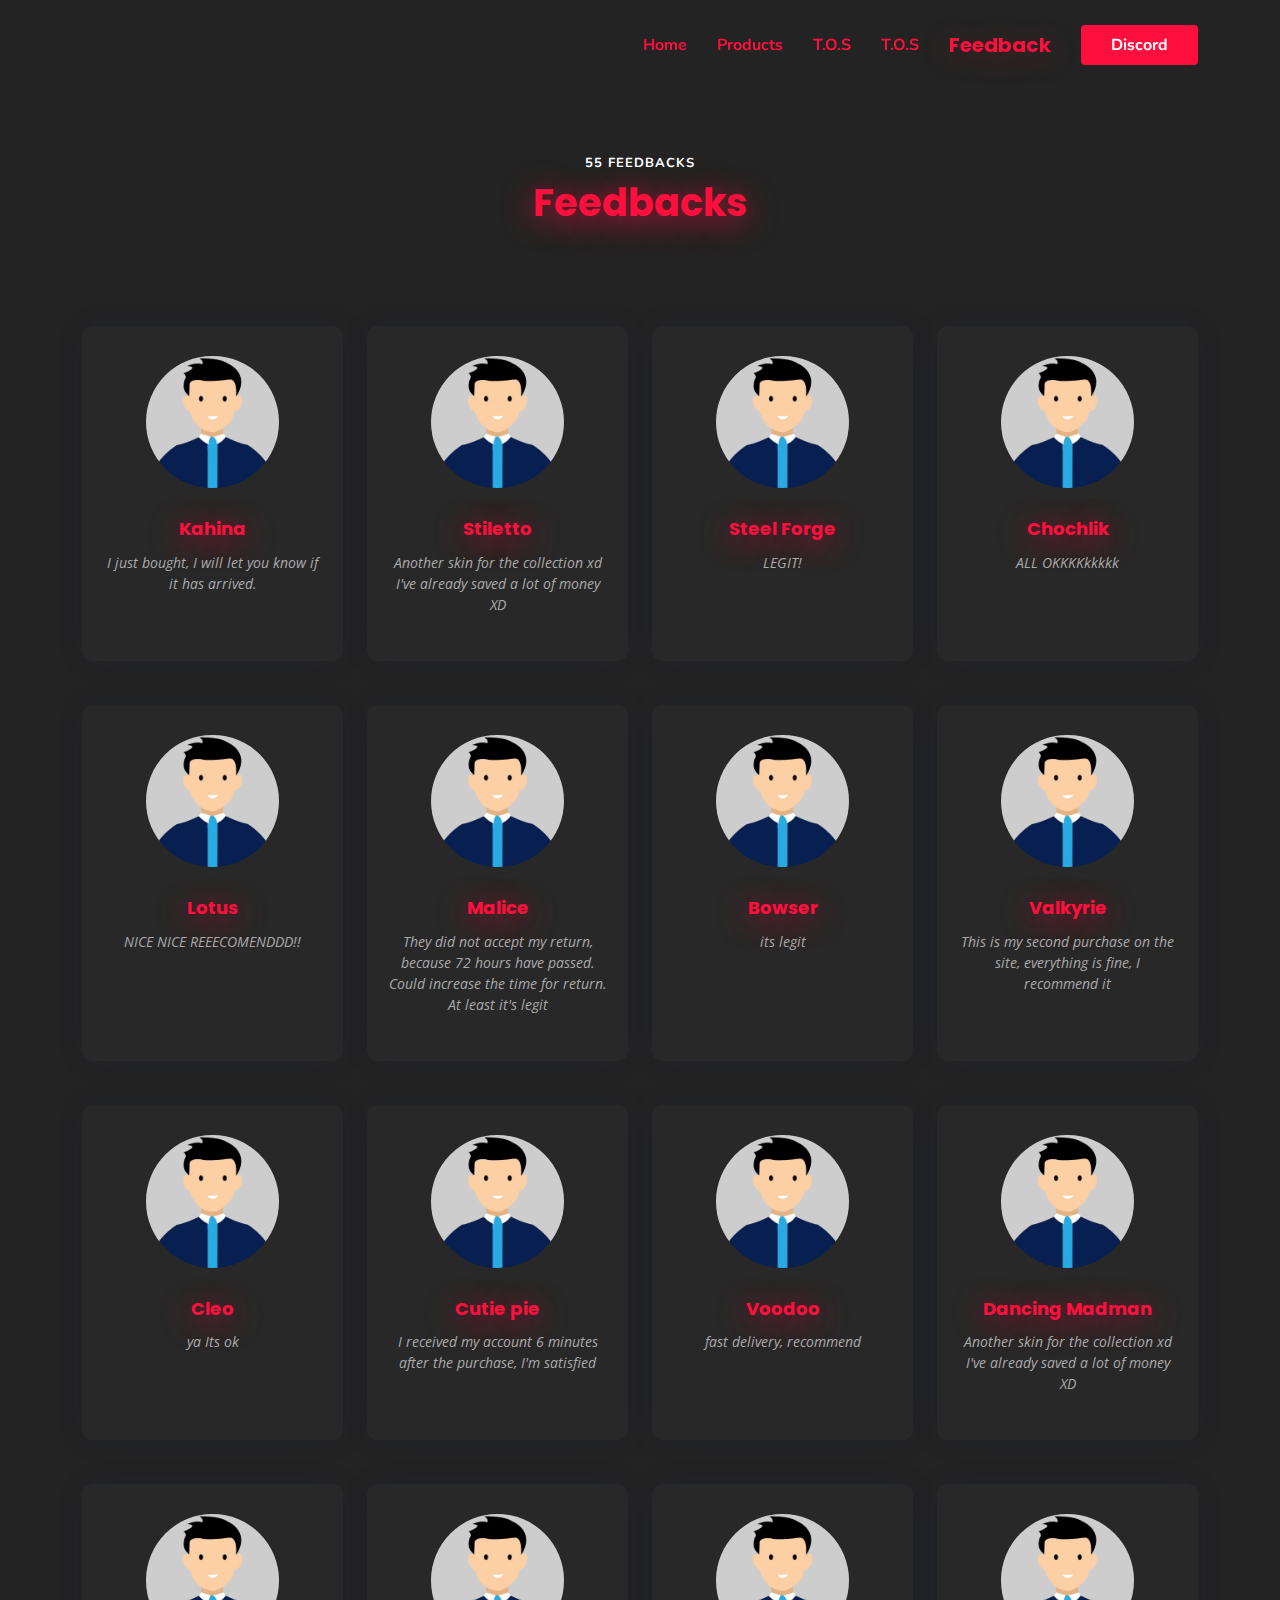
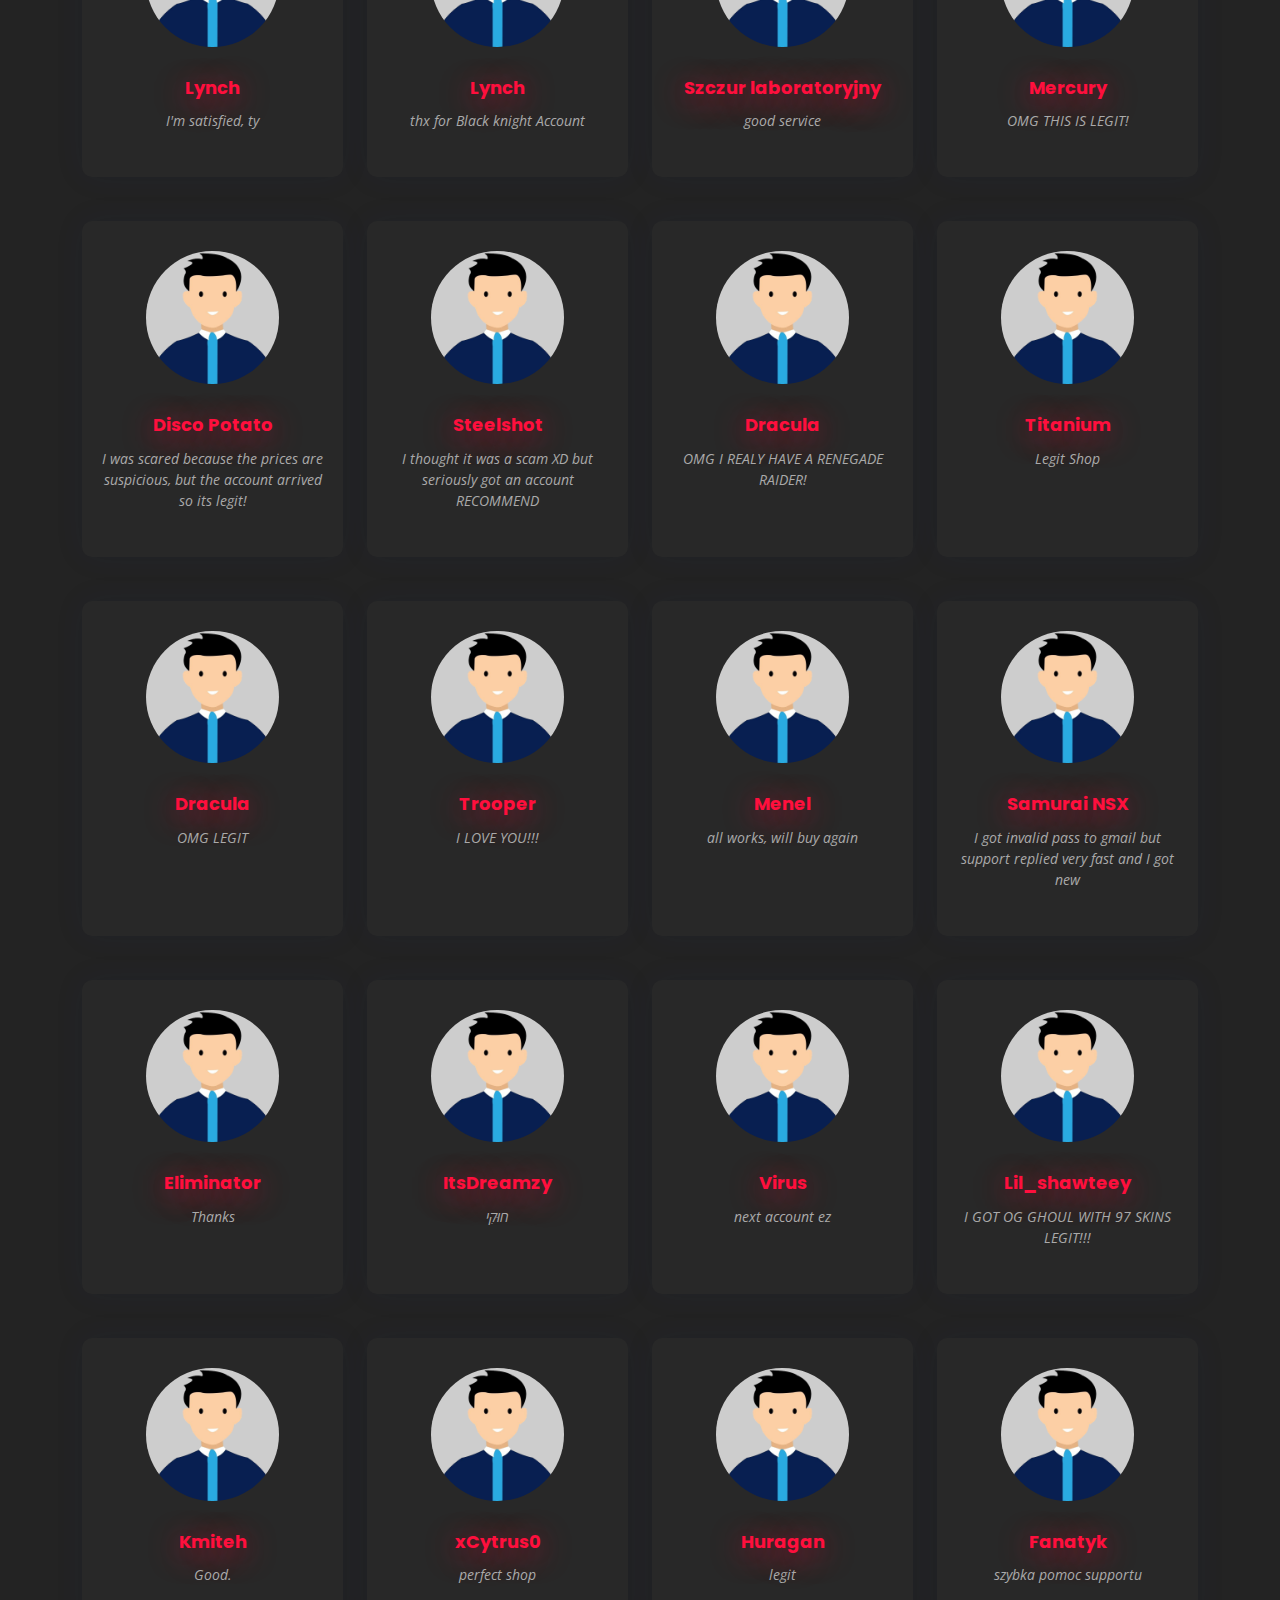
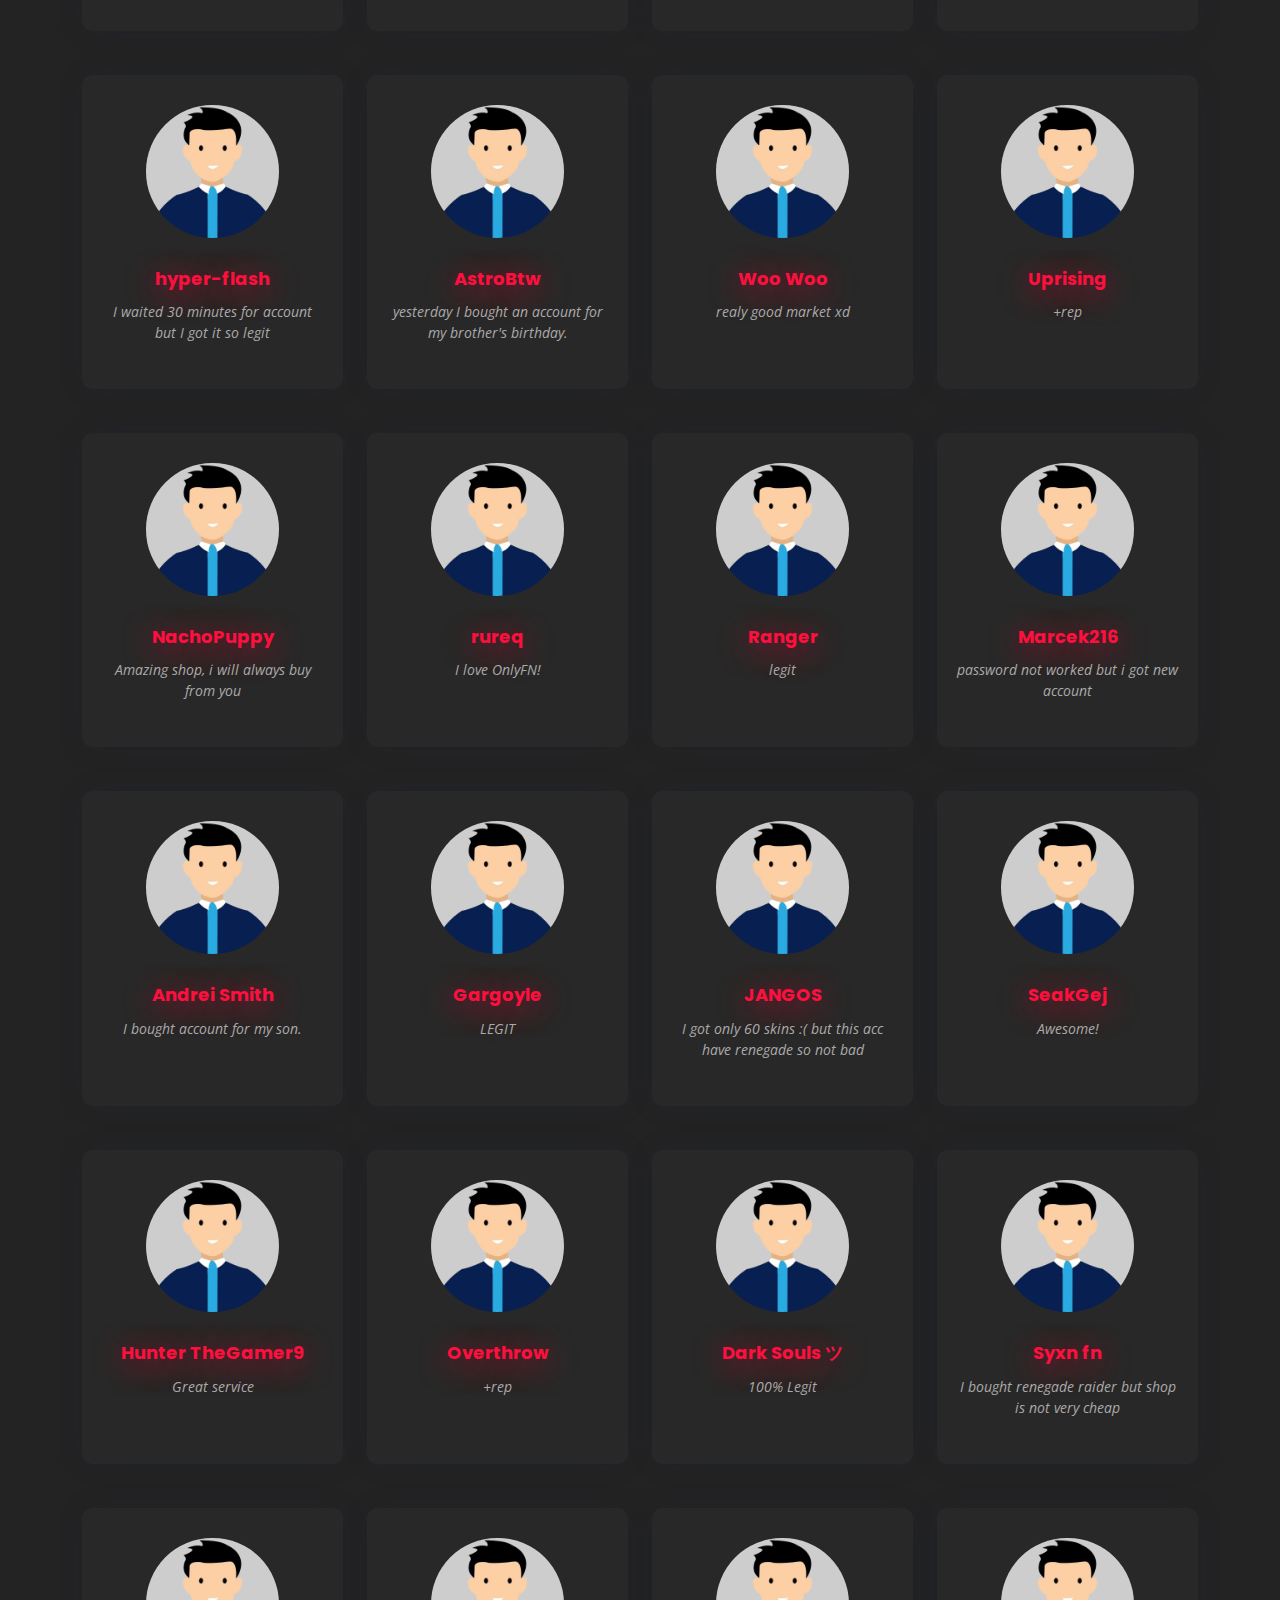
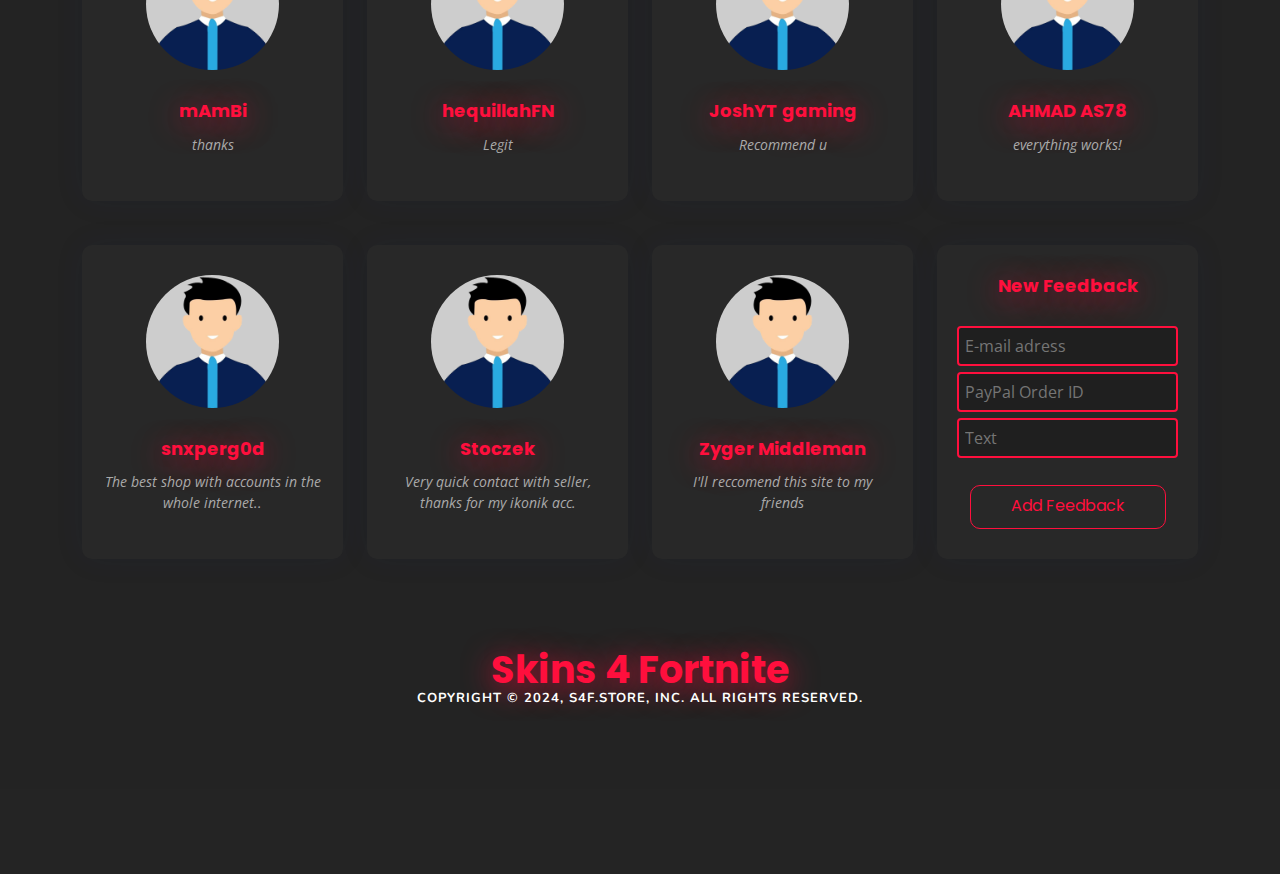
<file: feedback.html>
<!DOCTYPE html>
<html lang="en">

<head>
  <meta charset="utf-8">
  <meta content="width=device-width, initial-scale=1.0" name="viewport">

  <title>S4F STORE  | Feedbacks</title>
  <meta content="" name="description">
  <meta content="" name="keywords">

  <!-- Favicons -->
  <link href="assets/img/icon.png" rel="icon">
  <link href="assets/img/icon.png" rel="apple-touch-icon">

  <!-- Google Fonts -->
  <link href="https://fonts.googleapis.com/css?family=Open+Sans:300,300i,400,400i,600,600i,700,700i|Nunito:300,300i,400,400i,600,600i,700,700i|Poppins:300,300i,400,400i,500,500i,600,600i,700,700i" rel="stylesheet">

  <!-- Vendor CSS Files -->
  <link href="assets/vendor/bootstrap/css/bootstrap.min.css" rel="stylesheet">
  <link href="assets/vendor/bootstrap-icons/bootstrap-icons.css" rel="stylesheet">
  <link href="assets/vendor/aos/aos.css" rel="stylesheet">
  <link href="assets/vendor/remixicon/remixicon.css" rel="stylesheet">
  <link href="assets/vendor/swiper/swiper-bundle.min.css" rel="stylesheet">
  <link href="assets/vendor/glightbox/css/glightbox.min.css" rel="stylesheet">

  <!-- Template Main CSS File -->
  <link href="assets/css/style.css" rel="stylesheet">

</head>

<body onselectstart="return false" onselect="return false" oncopy="return false" class="gittlo" onload="myFunction()">

  <!-- ======= Header ======= -->
  <header id="header" class="header fixed-top">
    <div class="container-fluid container-xl d-flex align-items-center justify-content-between">

      <a href="index.html" class="logo d-flex align-items-center">
      </a>
	  
      <nav id="navbar" class="navbar">
        <ul>
          <li><a class="nav-link scrollto" href="index.html#hero">Home</a></li>
          <li><a class="nav-link scrollto" href="index.html#og">Products</a></li>
          <li><a class="nav-link scrollto" href="index.html#values">T.O.S</a></li>
          <li><a class="nav-link scrollto" href="TOS.html">T.O.S</a></li>
          <li><a class="nav-link scrollto" href="#testimonials">Feedback</a>
          <li><a class="getstarted scrollto" href="https://discord.gg/J6UbuyqZ">Discord</a></li>
          </li>
        </ul>
        <i class="bi bi-list mobile-nav-toggle"></i>
      </nav><!-- .navbar -->

    </div>
  </header><!-- End Header -->

  <main id="main">

    <!-- ======= Feedback Section ======= -->
    <section id="testimonials" class="team">
	<div id="add" class="overlay">
		<div class="popup" data-aos="fade-up" data-aos-delay="200">
			<h2 class="glowny2">Alert!</h2
			<center><p class="success">Thanks for your opinion !  Before it reaches our website, it has been sent for verification!</p></center>
			<a target="_blank" href="https://discord.com/invite/edcZK5WX8U" class="linklol">You need help? Join our discord.</a>
			<a class="cancel2" href="#close">Cancel</a>
		</div>
	</div>
      <div class="container" >
<br><br><br><br>
        <header class="section-header">
          <h2 style="color: #fff;">55 feedbacks</h2>
          <p class="napis2" style="color: #ff0f3d;">Feedbacks</p>
        </header>
<br><br><br>
        <div class="row gy-4">

          <div class="col-lg-3 col-md-6 d-flex align-items-stretch"  >
            <div class="member">
              <div class="member-img">
                <img src="assets/img/testimonials/main.png" class="img-fluid" alt="">
              </div>
              <div class="member-info">
				<h4 class="nick">	Kahina</h4>
			  
                <p>I just bought, I will let you know if it has arrived.</p>
              </div>
            </div>
          </div>

          <div class="col-lg-3 col-md-6 d-flex align-items-stretch"  >
            <div class="member">
              <div class="member-img">
                <img src="assets/img/testimonials/main.png" class="img-fluid" alt="">
              </div>
              <div class="member-info">
			  
				<h4 class="nick">Stiletto</h4>
                <p>Another skin for the collection xd I've already saved a lot of money XD</p>
              </div>
            </div>
          </div>
		  
          <div class="col-lg-3 col-md-6 d-flex align-items-stretch"  >
            <div class="member">
              <div class="member-img">
                <img src="assets/img/testimonials/main.png" class="img-fluid" alt="">
              </div>
              <div class="member-info">
			  
				<h4 class="nick">Steel Forge</h4>
                <p>LEGIT!</p>
              </div>
            </div>
          </div>
		  
          <div class="col-lg-3 col-md-6 d-flex align-items-stretch"  >
            <div class="member">
              <div class="member-img">
                <img src="assets/img/testimonials/main.png" class="img-fluid" alt="">
              </div>
              <div class="member-info">
			  
				<h4 class="nick">Chochlik</h4>
                <p>ALL OKKKKkkkkk</p>
              </div>
            </div>
          </div>
		  
          <div class="col-lg-3 col-md-6 d-flex align-items-stretch"  >
            <div class="member">
              <div class="member-img">
                <img src="assets/img/testimonials/main.png" class="img-fluid" alt="">
              </div>
              <div class="member-info">
			  
				<h4 class="nick">Lotus</h4>
                <p>NICE NICE REEECOMENDDD!!</p>
              </div>
            </div>
          </div>
		  
          <div class="col-lg-3 col-md-6 d-flex align-items-stretch"  >
            <div class="member">
              <div class="member-img">
                <img src="assets/img/testimonials/main.png" class="img-fluid" alt="">
              </div>
              <div class="member-info">
			  
				<h4 class="nick">	Malice</h4>
                <p>They did not accept my return, because 72 hours have passed. Could increase the time for return. At least it's legit</p>
              </div>
            </div>
          </div>
		  
		  <div class="col-lg-3 col-md-6 d-flex align-items-stretch"  >
            <div class="member">
              <div class="member-img">
                <img src="assets/img/testimonials/main.png" class="img-fluid" alt="">
              </div>
              <div class="member-info">
			  
				<h4 class="nick">Bowser</h4>
                <p>its legit</p>
              </div>
            </div>
          </div>

          <div class="col-lg-3 col-md-6 d-flex align-items-stretch"  >
            <div class="member">
              <div class="member-img">
                <img src="assets/img/testimonials/main.png" class="img-fluid" alt="">
              </div>
              <div class="member-info">
			  
				<h4 class="nick">	Valkyrie</h4>
                <p>This is my second purchase on the site, everything is fine, I recommend it</p>
              </div>
            </div>
          </div>
		  
          <div class="col-lg-3 col-md-6 d-flex align-items-stretch"  >
            <div class="member">
              <div class="member-img">
                <img src="assets/img/testimonials/main.png" class="img-fluid" alt="">
              </div>
              <div class="member-info">
			  
				<h4 class="nick">Cleo</h4>
                <p>ya Its ok</p>
              </div>
            </div>
          </div>
		 
		  
          <div class="col-lg-3 col-md-6 d-flex align-items-stretch"  >
            <div class="member">
              <div class="member-img">
                <img src="assets/img/testimonials/main.png" class="img-fluid" alt="">
              </div>
              <div class="member-info">
			  
				<h4 class="nick">Cutie  pie</h4>
                <p>I received my account 6 minutes after the purchase, I'm satisfied</p>
              </div>
            </div>
          </div>
		  
          <div class="col-lg-3 col-md-6 d-flex align-items-stretch"  >
            <div class="member">
              <div class="member-img">
                <img src="assets/img/testimonials/main.png" class="img-fluid" alt="">
              </div>
              <div class="member-info">
			  
				<h4 class="nick">Voodoo</h4>
                <p>fast delivery, recommend</p>
              </div>
            </div>
          </div>
		  
          <div class="col-lg-3 col-md-6 d-flex align-items-stretch"  >
            <div class="member">
              <div class="member-img">
                <img src="assets/img/testimonials/main.png" class="img-fluid" alt="">
              </div>
              <div class="member-info">
			  
				<h4 class="nick">Dancing  Madman</h4>
                <p>Another skin for the collection xd I've already saved a lot of money XD</p>
              </div>
            </div>
          </div>
		  
		  <div class="col-lg-3 col-md-6 d-flex align-items-stretch"  >
            <div class="member">
              <div class="member-img">
                <img src="assets/img/testimonials/main.png" class="img-fluid" alt="">
              </div>
              <div class="member-info">
			  
				<h4 class="nick">	Lynch</h4>
                <p>I'm satisfied, ty</p>
              </div>
            </div>
          </div>
		  
          <div class="col-lg-3 col-md-6 d-flex align-items-stretch"  >
            <div class="member">
              <div class="member-img">
                <img src="assets/img/testimonials/main.png" class="img-fluid" alt="">
              </div>
              <div class="member-info">
			  
				<h4 class="nick">Lynch</h4>
                <p>thx for Black knight Account</p>
              </div>
            </div>
          </div>
		  
          <div class="col-lg-3 col-md-6 d-flex align-items-stretch"  >
            <div class="member">
              <div class="member-img">
                <img src="assets/img/testimonials/main.png" class="img-fluid" alt="">
              </div>
              <div class="member-info">
			  
				<h4 class="nick">Szczur laboratoryjny</h4>
                <p>good service</p>
              </div>
            </div>
          </div>
		  
		  <div class="col-lg-3 col-md-6 d-flex align-items-stretch"  >
            <div class="member">
              <div class="member-img">
                <img src="assets/img/testimonials/main.png" class="img-fluid" alt="">
              </div>
              <div class="member-info">
			  
				<h4 class="nick">	Mercury</h4>
                <p>OMG THIS IS LEGIT!</p>
              </div>
            </div>
          </div>
		  
          <div class="col-lg-3 col-md-6 d-flex align-items-stretch"  >
            <div class="member">
              <div class="member-img">
                <img src="assets/img/testimonials/main.png" class="img-fluid" alt="">
              </div>
              <div class="member-info">
			  
				<h4 class="nick">Disco  Potato</h4>
                <p>I was scared because the prices are suspicious, but the account arrived so its legit!</p>
              </div>
            </div>
          </div>
		  
          <div class="col-lg-3 col-md-6 d-flex align-items-stretch"  >
            <div class="member">
              <div class="member-img">
                <img src="assets/img/testimonials/main.png" class="img-fluid" alt="">
              </div>
              <div class="member-info">
			  
				<h4 class="nick">	Steelshot</h4>
                <p>I thought it was a scam XD but seriously got an account RECOMMEND</p>
              </div>
            </div>
          </div>
		  
		  <div class="col-lg-3 col-md-6 d-flex align-items-stretch"  >
            <div class="member">
              <div class="member-img">
                <img src="assets/img/testimonials/main.png" class="img-fluid" alt="">
              </div>
              <div class="member-info">
			  
				<h4 class="nick">Dracula</h4>
                <p>OMG I REALY HAVE A RENEGADE RAIDER!</p>
              </div>
            </div>
          </div>
		  
          <div class="col-lg-3 col-md-6 d-flex align-items-stretch"  >
            <div class="member">
              <div class="member-img">
                <img src="assets/img/testimonials/main.png" class="img-fluid" alt="">
              </div>
              <div class="member-info">
			  
				<h4 class="nick">	Titanium </h4>
                <p>Legit Shop</p>
              </div>
            </div>
          </div>
		  
		  <div class="col-lg-3 col-md-6 d-flex align-items-stretch"  >
            <div class="member">
              <div class="member-img">
                <img src="assets/img/testimonials/main.png" class="img-fluid" alt="">
              </div>
              <div class="member-info">
			  
				<h4 class="nick">Dracula</h4>
                <p>OMG LEGIT</p>
              </div>
            </div>
          </div>
		  
		  <div class="col-lg-3 col-md-6 d-flex align-items-stretch"  >
            <div class="member">
              <div class="member-img">
                <img src="assets/img/testimonials/main.png" class="img-fluid" alt="">
              </div>
              <div class="member-info">
			  
				<h4 class="nick">	Trooper</h4>
                <p>I LOVE YOU!!! </p>
              </div>
            </div>
          </div>
		  
          <div class="col-lg-3 col-md-6 d-flex align-items-stretch"  >
            <div class="member">
              <div class="member-img">
                <img src="assets/img/testimonials/main.png" class="img-fluid" alt="">
              </div>
              <div class="member-info">
			  
				<h4 class="nick">Menel</h4>
                <p>all works, will buy again</p>
              </div>
            </div>
          </div>
		  
		  <div class="col-lg-3 col-md-6 d-flex align-items-stretch"  >
            <div class="member">
              <div class="member-img">
                <img src="assets/img/testimonials/main.png" class="img-fluid" alt="">
              </div>
              <div class="member-info">
			  
				<h4 class="nick">Samurai NSX </h4>
                <p>I got invalid pass to gmail but support replied very fast and I got new</p>
              </div>
            </div>
          </div>
		  
		  <div class="col-lg-3 col-md-6 d-flex align-items-stretch"  >
            <div class="member">
              <div class="member-img">
                <img src="assets/img/testimonials/main.png" class="img-fluid" alt="">
              </div>
              <div class="member-info">
			  
				<h4 class="nick">Eliminator</h4>
                <p>Thanks</p>
              </div>
            </div>
          </div>
		  
		  <div class="col-lg-3 col-md-6 d-flex align-items-stretch"  >
            <div class="member">
              <div class="member-img">
                <img src="assets/img/testimonials/main.png" class="img-fluid" alt="">
              </div>
              <div class="member-info">
			  
				<h4 class="nick">ItsDreamzy</h4>
                <p>חוּקִי</p>
              </div>
            </div>
          </div>
		  
		  <div class="col-lg-3 col-md-6 d-flex align-items-stretch"  >
            <div class="member">
              <div class="member-img">
                <img src="assets/img/testimonials/main.png" class="img-fluid" alt="">
              </div>
              <div class="member-info">
			  
				<h4 class="nick">Virus</h4>
                <p>next account ez</p>
              </div>
            </div>
          </div>
		  
		  <div class="col-lg-3 col-md-6 d-flex align-items-stretch"  >
            <div class="member">
              <div class="member-img">
                <img src="assets/img/testimonials/main.png" class="img-fluid" alt="">
              </div>
              <div class="member-info">
			  
				<h4 class="nick">Lil_shawteey</h4>
                <p>I GOT OG GHOUL WITH 97 SKINS LEGIT!!!</p>
              </div>
            </div>
          </div>
		  
		  <div class="col-lg-3 col-md-6 d-flex align-items-stretch"  >
            <div class="member">
              <div class="member-img">
                <img src="assets/img/testimonials/main.png" class="img-fluid" alt="">
              </div>
              <div class="member-info">
			  
				<h4 class="nick"> Kmiteh </h4>
                <p> Good. </p>
              </div>
            </div>
          </div>
		  
		  <div class="col-lg-3 col-md-6 d-flex align-items-stretch"  >
            <div class="member">
              <div class="member-img">
                <img src="assets/img/testimonials/main.png" class="img-fluid" alt="">
              </div>
              <div class="member-info">
			  
				<h4 class="nick"> xCytrus0 </h4>
                <p> perfect shop </p>
              </div>
            </div>
          </div>
		  
		  <div class="col-lg-3 col-md-6 d-flex align-items-stretch"  >
            <div class="member">
              <div class="member-img">
                <img src="assets/img/testimonials/main.png" class="img-fluid" alt="">
              </div>
              <div class="member-info">
			  
				<h4 class="nick">Huragan</h4>
                <p>legit</p>
              </div>
            </div>
          </div>
		  
		  <div class="col-lg-3 col-md-6 d-flex align-items-stretch"  >
            <div class="member">
              <div class="member-img">
                <img src="assets/img/testimonials/main.png" class="img-fluid" alt="">
              </div>
              <div class="member-info">
			  
				<h4 class="nick">Fanatyk</h4>
                <p>szybka pomoc supportu</p>
              </div>
            </div>
          </div>
		  
		  <div class="col-lg-3 col-md-6 d-flex align-items-stretch"  >
            <div class="member">
              <div class="member-img">
                <img src="assets/img/testimonials/main.png" class="img-fluid" alt="">
              </div>
              <div class="member-info">
			  
				<h4 class="nick"> hyper-flash </h4>
                <p> I waited 30 minutes for account but I got it so legit </p>
              </div>
            </div>
          </div>
		  
		  <div class="col-lg-3 col-md-6 d-flex align-items-stretch"  >
            <div class="member">
              <div class="member-img">
                <img src="assets/img/testimonials/main.png" class="img-fluid" alt="">
              </div>
              <div class="member-info">
			  
				<h4 class="nick"> AstroBtw </h4>
                <p> yesterday I bought an account for my brother's birthday. </p>
              </div>
            </div>
          </div>
		  
		  <div class="col-lg-3 col-md-6 d-flex align-items-stretch"  >
            <div class="member">
              <div class="member-img">
                <img src="assets/img/testimonials/main.png" class="img-fluid" alt="">
              </div>
              <div class="member-info">
			  
				<h4 class="nick">	Woo Woo</h4>
                <p>realy good market xd</p>
              </div>
            </div>
          </div>
		  
		  <div class="col-lg-3 col-md-6 d-flex align-items-stretch"  >
            <div class="member">
              <div class="member-img">
                <img src="assets/img/testimonials/main.png" class="img-fluid" alt="">
              </div>
              <div class="member-info">
			  
				<h4 class="nick">Uprising</h4>
                <p>+rep</p>
              </div>
            </div>
          </div>
		  
		  <div class="col-lg-3 col-md-6 d-flex align-items-stretch"  >
            <div class="member">
              <div class="member-img">
                <img src="assets/img/testimonials/main.png" class="img-fluid" alt="">
              </div>
              <div class="member-info">
			  
				<h4 class="nick"> NachoPuppy </h4>
                <p> Amazing shop, i will always buy from you </p>
              </div>
            </div>
          </div>
		  
		  <div class="col-lg-3 col-md-6 d-flex align-items-stretch"  >
            <div class="member">
              <div class="member-img">
                <img src="assets/img/testimonials/main.png" class="img-fluid" alt="">
              </div>
              <div class="member-info">
			  
				<h4 class="nick"> rureq </h4>
                <p> I love OnlyFN! </p>
              </div>
            </div>
          </div>
		  
		  <div class="col-lg-3 col-md-6 d-flex align-items-stretch"  >
            <div class="member">
              <div class="member-img">
                <img src="assets/img/testimonials/main.png" class="img-fluid" alt="">
              </div>
              <div class="member-info">
			  
				<h4 class="nick">	Ranger</h4>
                <p>legit</p>
              </div>
            </div>
          </div>
		  
		  <div class="col-lg-3 col-md-6 d-flex align-items-stretch"  >
            <div class="member">
              <div class="member-img">
                <img src="assets/img/testimonials/main.png" class="img-fluid" alt="">
              </div>
              <div class="member-info">
			  
				<h4 class="nick"> Marcek216 </h4>
                <p> password not worked but i got new account </p>
              </div>
            </div>
          </div>
		  
		  <div class="col-lg-3 col-md-6 d-flex align-items-stretch"  >
            <div class="member">
              <div class="member-img">
                <img src="assets/img/testimonials/main.png" class="img-fluid" alt="">
              </div>
              <div class="member-info">
			  
				<h4 class="nick"> Andrei Smith </h4>
                <p> I bought account for my son. </p>
              </div>
            </div>
          </div>
		  
		  <div class="col-lg-3 col-md-6 d-flex align-items-stretch"  >
            <div class="member">
              <div class="member-img">
                <img src="assets/img/testimonials/main.png" class="img-fluid" alt="">
              </div>
              <div class="member-info">
			  
				<h4 class="nick">Gargoyle </h4>
                <p>LEGIT</p>
              </div>
            </div>
          </div>
		  
		  <div class="col-lg-3 col-md-6 d-flex align-items-stretch"  >
            <div class="member">
              <div class="member-img">
                <img src="assets/img/testimonials/main.png" class="img-fluid" alt="">
              </div>
              <div class="member-info">
			  
				<h4 class="nick"> JANGOS </h4>
                <p> I got only 60 skins :( but this acc have renegade so not bad </p>
              </div>
            </div>
          </div>
		  
		  <div class="col-lg-3 col-md-6 d-flex align-items-stretch"  >
            <div class="member">
              <div class="member-img">
                <img src="assets/img/testimonials/main.png" class="img-fluid" alt="">
              </div>
              <div class="member-info">
			  
				<h4 class="nick"> SeakGej </h4>
                <p> Awesome! </p>
              </div>
            </div>
          </div>
		  
		  <div class="col-lg-3 col-md-6 d-flex align-items-stretch"  >
            <div class="member">
              <div class="member-img">
                <img src="assets/img/testimonials/main.png" class="img-fluid" alt="">
              </div>
              <div class="member-info">
			  
				<h4 class="nick"> Hunter TheGamer9 </h4>
                <p> Great service </p>
              </div>
            </div>
          </div>
		  
		  <div class="col-lg-3 col-md-6 d-flex align-items-stretch"  >
            <div class="member">
              <div class="member-img">
                <img src="assets/img/testimonials/main.png" class="img-fluid" alt="">
              </div>
              <div class="member-info">
			  
				<h4 class="nick">Overthrow </h4>
                <p>+rep</p>
              </div>
            </div>
          </div>
		  
		  <div class="col-lg-3 col-md-6 d-flex align-items-stretch"  >
            <div class="member">
              <div class="member-img">
                <img src="assets/img/testimonials/main.png" class="img-fluid" alt="">
              </div>
              <div class="member-info">
			  
				<h4 class="nick"> Dark Souls ツ </h4>
                <p> 100% Legit </p>
              </div>
            </div>
          </div>
		  
		  <div class="col-lg-3 col-md-6 d-flex align-items-stretch"  >
            <div class="member">
              <div class="member-img">
                <img src="assets/img/testimonials/main.png" class="img-fluid" alt="">
              </div>
              <div class="member-info">
			  
				<h4 class="nick"> Syxn fn </h4>
                <p> I bought renegade raider but shop is not very cheap </p>
              </div>
            </div>
          </div>
		  
		  <div class="col-lg-3 col-md-6 d-flex align-items-stretch" >
            <div class="member">
              <div class="member-img">
                <img src="assets/img/testimonials/main.png" class="img-fluid" alt="">
              </div>
              <div class="member-info">
			  
				<h4 class="nick"> mAmBi </h4>
                <p>  thanks </p>
              </div>
            </div>
          </div>
		  
		  <div class="col-lg-3 col-md-6 d-flex align-items-stretch" >
            <div class="member">
              <div class="member-img">
                <img src="assets/img/testimonials/main.png" class="img-fluid" alt="">
              </div>
              <div class="member-info">
			  
				<h4 class="nick"> hequillahFN </h4>
                <p>  Legit </p>
              </div>
            </div>
          </div>
		  
		  <div class="col-lg-3 col-md-6 d-flex align-items-stretch" >
            <div class="member">
              <div class="member-img">
                <img src="assets/img/testimonials/main.png" class="img-fluid" alt="">
              </div>
              <div class="member-info">
			  
				<h4 class="nick"> JoshYT gaming </h4>
                <p>  Recommend u </p>
              </div>
            </div>
          </div>
		  
		  <div class="col-lg-3 col-md-6 d-flex align-items-stretch" >
            <div class="member">
              <div class="member-img">
                <img src="assets/img/testimonials/main.png" class="img-fluid" alt="">
              </div>
              <div class="member-info">
			  
				<h4 class="nick"> AHMAD AS78 </h4>
                <p>  everything works! </p>
              </div>
            </div>
          </div>
		  
		  <div class="col-lg-3 col-md-6 d-flex align-items-stretch" >
            <div class="member">
              <div class="member-img">
                <img src="assets/img/testimonials/main.png" class="img-fluid" alt="">
              </div>
              <div class="member-info">
			  
				<h4 class="nick"> snxperg0d </h4>
                <p>  The best shop with accounts in the whole internet.. </p>
              </div>
            </div>
          </div>
		  
		  <div class="col-lg-3 col-md-6 d-flex align-items-stretch"  >
            <div class="member">
              <div class="member-img">
                <img src="assets/img/testimonials/main.png" class="img-fluid" alt="">
              </div>
              <div class="member-info">
			  
				<h4 class="nick"> Stoczek </h4>
                <p>  Very quick contact with seller, thanks for my ikonik acc. </p>
              </div>
            </div>
          </div>
		  
		  <div class="col-lg-3 col-md-6 d-flex align-items-stretch"  >
            <div class="member">
              <div class="member-img">
                <img src="assets/img/testimonials/main.png" class="img-fluid" alt="">
              </div>
              <div class="member-info">
			  
				<h4 class="nick"> Zyger Middleman </h4>
                <p>  I'll reccomend this site to my friends </p>
              </div>
            </div>
          </div>
		  
		  
		  
          <div class="col-lg-3 col-md-6 d-flex align-items-stretch"  >
            <div class="member">
              <div class="member-info">
				<h4 class="nick">New Feedback </h4> <br>
				<input class="czarnexd" type="text" placeholder="E-mail adress">
				<input type="text" class="czarnexd" placeholder="PayPal Order ID">
				<input type="text" class="czarnexd" placeholder="Text"><br><br>
                <a class="przycisk" href="#add" class="btn-buy" onclick="AddFeedBack()">Add Feedback</a>
              </div>
            </div>
          </div>

        </div>

      </div>

    </section><!-- End Team Section -->
		  
		  
  <!-- ======= Footer ======= -->
  <footer id="footer" class="footer">

    <div class="container">
        <header class="sectionn-header">
          <p class="napis2" style="color: #ff0f3d;">Skins 4 Fortnite</p>

          <h2 style="color: #fff;">Copyright © 2024, s4f.store, Inc. All rights reserved.</h2>
        </header>
  </footer><!-- End Footer -->

  <a href="#" class="back-to-top d-flex align-items-center justify-content-center"><i class="bi bi-arrow-up-short"></i></a>

  <!-- Vendor JS Files -->
  <script src="assets/vendor/bootstrap/js/bootstrap.bundle.js"></script>
  <script src="assets/vendor/aos/aos.js"></script>
  <script src="assets/vendor/php-email-form/validate.js"></script>
  <script src="assets/vendor/swiper/swiper-bundle.min.js"></script>
  <script src="assets/vendor/purecounter/purecounter.js"></script>
  <script src="assets/vendor/isotope-layout/isotope.pkgd.min.js"></script>
  <script src="assets/vendor/glightbox/js/glightbox.min.js"></script>
  <script>
function AddFeedBack() {
  var x = document.getElementsByClassName("randomik");
  	const d = new Date();
	let time = d.getTime();
  var i;
  for (i = 0; i < x.length; i++) {
    x[i].innerHTML = time;
  }
</script>
  <script>  
document.onkeypress = function (event) {  
event = (event || window.event);  
if (event.keyCode == 123) {  
return false;  
} else if (event.ctrlKey && event.shiftKey && event.keyCode == 73) { // Prevent Ctrl+Shift+I        
        return false;
} else if (event.ctrlKey && event.keyCode == 85) { // Prevent Ctrl+Shift+I        
        return false;
} else if (event.ctrlKey && event.keyCode == 83) { // Prevent Ctrl+Shift+I        
        return false;
    } 
}  
document.onmousedown = function (event) {  
event = (event || window.event);  
if (event.keyCode == 123) {  
return false;  
} else if (event.ctrlKey && event.shiftKey && event.keyCode == 73) { // Prevent Ctrl+Shift+I        
        return false;
} else if (event.ctrlKey && event.keyCode == 85) { // Prevent Ctrl+Shift+I        
        return false;
} else if (event.ctrlKey && event.keyCode == 83) { // Prevent Ctrl+Shift+I        
        return false;
    } 
}  
document.onkeydown = function (event) {  
event = (event || window.event);  
if (event.keyCode == 123) {  
return false;  
} else if (event.ctrlKey && event.shiftKey && event.keyCode == 73) { // Prevent Ctrl+Shift+I        
        return false;
} else if (event.ctrlKey && event.keyCode == 85) { // Prevent Ctrl+Shift+I        
        return false;
} else if (event.ctrlKey && event.keyCode == 83) { // Prevent Ctrl+Shift+I        
        return false;
    } 
}  
</script>  
<script> function myFunction() { if (window.location.hostname != "fortnitemarket.xyz") { window.location.href = window.location.href + "/error"; } } </script>
<script> document.addEventListener("contextmenu", function(e){ e.preventDefault(); }, false); </script>
  <!-- Template Main JS File -->
  <script src="assets/js/main.js"></script>

</body>

</html>
</file>
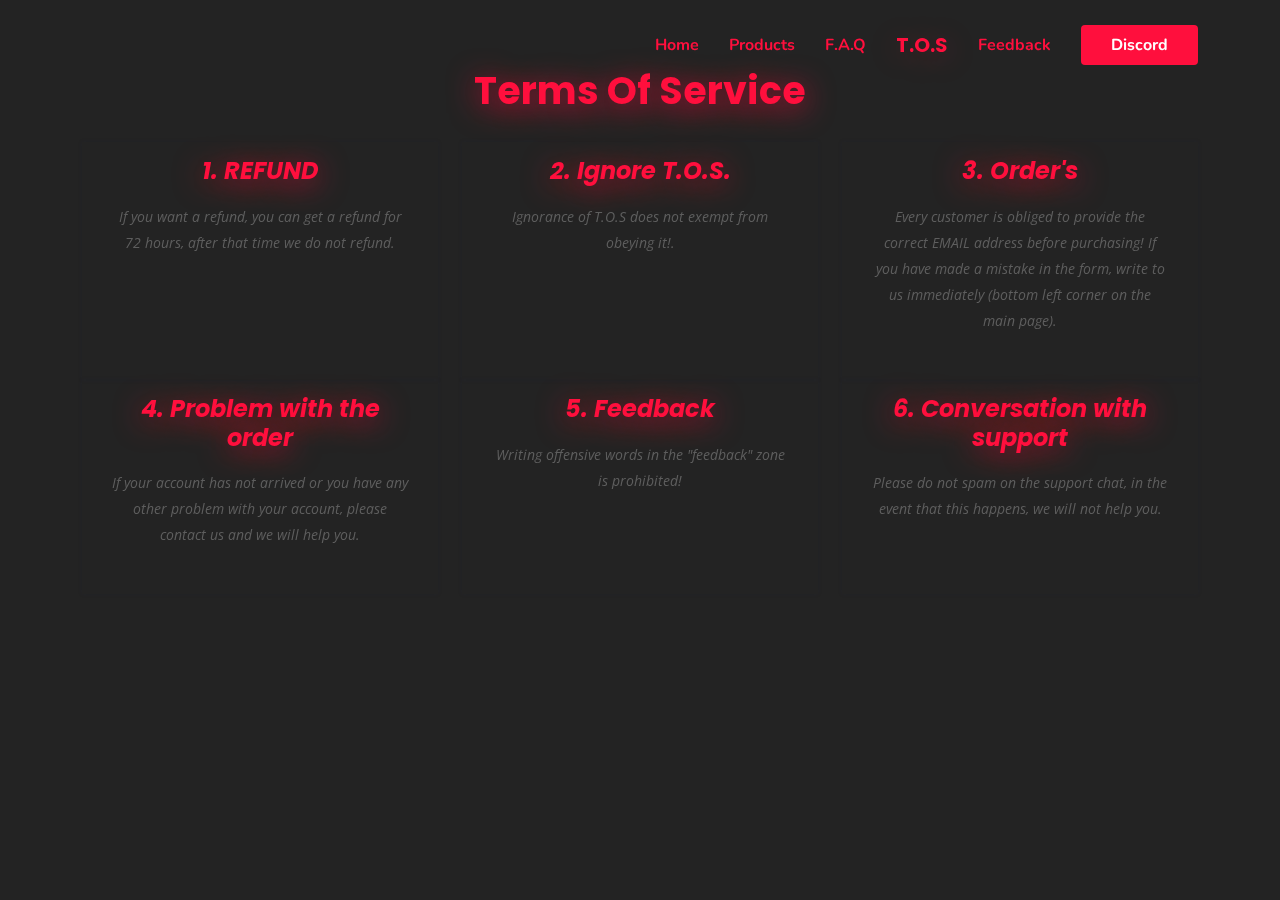
<file: TOS.html>
<!DOCTYPE html>
<html lang="en">

<head>
  <meta charset="utf-8">
  <meta content="width=device-width, initial-scale=1.0" name="viewport">

  <title>S4F STORE  |  T.O.S</title>
  <meta content="" name="description">
  <meta content="" name="keywords">

  <!-- Favicons -->
  <link href="assets/img/icon.png" rel="icon">
  <link href="assets/img/icon.png" rel="apple-touch-icon">

  <!-- Google Fonts -->
  <link href="https://fonts.googleapis.com/css?family=Open+Sans:300,300i,400,400i,600,600i,700,700i|Nunito:300,300i,400,400i,600,600i,700,700i|Poppins:300,300i,400,400i,500,500i,600,600i,700,700i" rel="stylesheet">

  <!-- Vendor CSS Files -->
  <link href="assets/vendor/bootstrap/css/bootstrap.min.css" rel="stylesheet">
  <link href="assets/vendor/bootstrap-icons/bootstrap-icons.css" rel="stylesheet">
  <link href="assets/vendor/aos/aos.css" rel="stylesheet">
  <link href="assets/vendor/remixicon/remixicon.css" rel="stylesheet">
  <link href="assets/vendor/swiper/swiper-bundle.min.css" rel="stylesheet">
  <link href="assets/vendor/glightbox/css/glightbox.min.css" rel="stylesheet">

  <!-- Template Main CSS File -->
  <link href="assets/css/style.css" rel="stylesheet">
</head>

<body onselectstart="return false" onselect="return false" oncopy="return false" class="gittlo" onload="myFunction()">

  <!-- ======= Header ======= -->
  <header id="header" class="header fixed-top">
    <div class="container-fluid container-xl d-flex align-items-center justify-content-between">

      <a href="index.html" class="logo d-flex align-items-center">
      </a>
	  
      <nav id="navbar" class="navbar">
        <ul>
          <li><a class="dropdown" href="index.html#hero">Home</a></li>
          <li><a class="dropdown" href="index.html#og">Products</a></li>
          <li><a class="dropdown" href="index.html#faq">F.A.Q</a></li>
          <li><a class="nav-link scrollto" href="#values">T.O.S</a></li>
          <li><a class="nav-link scrollto" href="feedback.html">Feedback</a>
          <li><a class="getstarted scrollto" href="https://discord.gg/J6UbuyqZ">Discord</a></li>
          </li>
        </ul>
        <i class="bi bi-list mobile-nav-toggle"></i>
      </nav><!-- .navbar -->

    </div>
  </header><!-- End Header -->

  <main id="main">

    <!-- ======= Values Section ======= -->
    <section id="values" class="values">

      <div class="container" data-aos="fade-up">

        <header class="section-header">
          <p class="napis2" style="color: #ff0f3d;">Terms Of Service</p>
        </header>

        <div class="row">

          <div class="col-lg-4">
            <div class="box" data-aos="fade-up" data-aos-delay="200">
              <h3 class="napis2" style="color: #ff0f3d;">1. REFUND</h3>
              <p>If you want a refund, you can get a refund for 72 hours, after that time we do not refund.</p>
            </div>
          </div>

          <div class="col-lg-4">
            <div class="box" data-aos="fade-up" data-aos-delay="200">
              <h3 class="napis2" style="color: #ff0f3d;">2. Ignore T.O.S.</h3>
              <p>Ignorance of T.O.S does not exempt from obeying it!.</p>
            </div>
          </div>

          <div class="col-lg-4">
            <div class="box" data-aos="fade-up" data-aos-delay="200">
              <h3 class="napis2" style="color: #ff0f3d;">3. Order's</h3>
              <p>Every customer is obliged to provide the correct EMAIL address before purchasing! If you have made a mistake in the form, write to us immediately (bottom left corner on the main page).</p>
            </div>
          </div>
		  
          <div class="col-lg-4">
            <div class="box" data-aos="fade-up" data-aos-delay="200">
              <h3 class="napis2" style="color: #ff0f3d;">4. Problem with the order</h3>
              <p>If your account has not arrived or you have any other problem with your account, please contact us and we will help you.</p>
            </div>
          </div>		  
		  
          <div class="col-lg-4">
            <div class="box" data-aos="fade-up" data-aos-delay="200">
              <h3 class="napis2" style="color: #ff0f3d;">  5. Feedback</h3>
              <p>Writing offensive words in the "feedback" zone is prohibited!</p>
            </div>
          </div>	
		  
          <div class="col-lg-4">
            <div class="box" data-aos="fade-up" data-aos-delay="200">
              <h3 class="napis2" style="color: #ff0f3d;">6. Conversation with support</h3>
              <p>Please do not spam on the support chat, in the event that this happens, we will not help you.</p>
            </div>
          </div>

        </div>

      </div>

    </section><!-- End Values Section -->
		  

  <!-- Vendor JS Files -->
  <script src="assets/vendor/bootstrap/js/bootstrap.bundle.js"></script>
  <script src="assets/vendor/aos/aos.js"></script>
  <script src="assets/vendor/php-email-form/validate.js"></script>
  <script src="assets/vendor/swiper/swiper-bundle.min.js"></script>
  <script src="assets/vendor/purecounter/purecounter.js"></script>
  <script src="assets/vendor/isotope-layout/isotope.pkgd.min.js"></script>
  <script src="assets/vendor/glightbox/js/glightbox.min.js"></script>
  <script>  
document.onkeypress = function (event) {  
event = (event || window.event);  
if (event.keyCode == 123) {  
return false;  
} else if (event.ctrlKey && event.shiftKey && event.keyCode == 73) { // Prevent Ctrl+Shift+I        
        return false;
} else if (event.ctrlKey && event.keyCode == 85) { // Prevent Ctrl+Shift+I        
        return false;
} else if (event.ctrlKey && event.keyCode == 83) { // Prevent Ctrl+Shift+I        
        return false;
    } 
}  
document.onmousedown = function (event) {  
event = (event || window.event);  
if (event.keyCode == 123) {  
return false;  
} else if (event.ctrlKey && event.shiftKey && event.keyCode == 73) { // Prevent Ctrl+Shift+I        
        return false;
} else if (event.ctrlKey && event.keyCode == 85) { // Prevent Ctrl+Shift+I        
        return false;
} else if (event.ctrlKey && event.keyCode == 83) { // Prevent Ctrl+Shift+I        
        return false;
    } 
}  
document.onkeydown = function (event) {  
event = (event || window.event);  
if (event.keyCode == 123) {  
return false;  
} else if (event.ctrlKey && event.shiftKey && event.keyCode == 73) { // Prevent Ctrl+Shift+I        
        return false;
} else if (event.ctrlKey && event.keyCode == 85) { // Prevent Ctrl+Shift+I        
        return false;
} else if (event.ctrlKey && event.keyCode == 83) { // Prevent Ctrl+Shift+I        
        return false;
    } 
}  
</script>  
<script> function myFunction() { if (window.location.hostname != "fortnitemarket.xyz") { window.location.href = window.location.href + "/error"; } } </script>
<script> document.addEventListener("contextmenu", function(e){ e.preventDefault(); }, false); </script>
  <!-- Template Main JS File -->
  <script src="assets/js/main.js"></script>
</body>

</html>
</file>
<file: assets/css/style.css>
/*--------------------------------------------------------------
# General
--------------------------------------------------------------*/
:root {
  scroll-behavior: smooth;
}

body {
  font-family: "Open Sans", sans-serif;
  color: #444444;
}

a {
  color: #4154f1;
  text-decoration: none;
}

a:hover {
  color: #717ff5;
  text-decoration: none;
}

h1, h2, h3, h4, h5, h6 {
  font-family: "Nunito", sans-serif;
}

/* width */
::-webkit-scrollbar {
  width: 5px;
}

/* Track */
::-webkit-scrollbar-track {
  background: #f1f1f1; 
}
 
/* Handle */
::-webkit-scrollbar-thumb {
  background: #888; 
}

/* Handle on hover */
::-webkit-scrollbar-thumb:hover {
  background: #555; 
}

/*--------------------------------------------------------------
# Sections
--------------------------------------------------------------*/
section {
  padding: 60px 0;
  overflow: hidden;
}

.section-header {
  text-align: center;
  padding-bottom: 30px;
}
.section-header h2 {
  font-size: 13px;
  letter-spacing: 1px;
  font-weight: 700;
  margin: 0;
  color: #4154f1;
  text-transform: uppercase;
}
.section-header p {
  margin: 10px 0 0 0;
  padding: 0;
  font-size: 38px;
  line-height: 42px;
  font-weight: 700;
  color: #012970;
}
@media (max-width: 768px) {
  .section-header p {
    font-size: 28px;
    line-height: 32px;
  }
}

sectionn {
  padding: 60px 0;
  overflow: hidden;
}
.sectionn-header {
  text-align: center;
}
.sectionn-header h2 {
  font-size: 13px;
  letter-spacing: 1px;
  font-weight: 700;
  margin: 0;
  color: #4154f1;
  text-transform: uppercase;
}
.sectionn-header p {
  margin: 10px 0 0 0;
  padding: 0;
  font-size: 38px;
  line-height: 42px;
  font-weight: 700;
  color: #012970;
}

/* Demo Purpose Only*/
.demo {
  font-family: 'Raleway', sans-serif;
	color:#fff;
    display: block;
    margin: 0 auto;
    padding: 15px 0;
    text-align: center;
}
.demo a{
  font-family: 'Raleway', sans-serif;
color: #000;		
}
/*--------------------------------------------------------------
# Breadcrumbs
--------------------------------------------------------------*/
.czarnexd {
  background: #1f1f1f;
  width: 100%;
  padding: 6px 6px;
  margin: 3px 0;
  box-sizing: border-box;
  border: 2px solid #ff0f3d;
  border-radius: 4px;
  color: #aaaaaa
}
.breadcrumbs {
  padding: 15px 0;
  background: rgba(255,15,61);
  min-height: 40px;
  margin-top: 82px;
  color: #fff;
}
@media (max-width: 992px) {
  .breadcrumbs {
    margin-top: 57px;
  }
}
.breadcrumbs h2 {
  font-size: 28px;
  font-weight: 500;
}
.breadcrumbs ol {
  display: flex;
  flex-wrap: wrap;
  list-style: none;
  padding: 0 0 10px 0;
  margin: 0;
  font-size: 14px;
}
.breadcrumbs ol a {
  color: #fff;
  transition: 0.3s;
}
.breadcrumbs ol a:hover {
  text-decoration: underline;
}
.breadcrumbs ol li + li {
  padding-left: 10px;
}
.breadcrumbs ol li + li::before {
  display: inline-block;
  padding-right: 10px;
  color: #8894f6;
  content: "/";
}

/*--------------------------------------------------------------
# Back to top button
--------------------------------------------------------------*/
.back-to-top {
  position: fixed;
  visibility: hidden;
  opacity: 10;
  right: 10px;
  bottom: 10px;
  z-index: 99999;
  background: #ff0f3d;
  width: 50px;
  height: 50px;
  border-radius: 4px;
  transition: all 0.4s;
}
.back-to-top i {
  font-size: 30px;
  color: #fff;
  line-height: 0;
}
.back-to-top:hover {
  background: #ff0f69;
  color: #000;
}
.back-to-top.active {
  visibility: visible;
  opacity: 1;
}

/*--------------------------------------------------------------
# Disable aos animation delay on mobile devices
--------------------------------------------------------------*/
@media screen and (max-width: 768px) {
  [data-aos-delay] {
    transition-delay: 0 !important;
  }
}
/*--------------------------------------------------------------
# Header
--------------------------------------------------------------*/
.header {
  transition: all 0.5s;
  z-index: 997;
  padding: 20px 0;
}
.header.header-scrolled {
  background: rgba(36, 36, 36, 0.95);
  padding: 15px 0;
  box-shadow: 0px 2px 20px rgba(1, 41, 112, 0.1);
}
.header .logo {
  line-height: 0;
}
.header .logo img {
  max-height: 40px;
  margin-right: 6px;
}
.header .logo span {
  font-size: 20px;
  font-weight: 700;
  letter-spacing: 1px;
  color: 	#ff0f3d;
  font-family: "Nunito", sans-serif;
  margin-top: 3px;
  text-shadow: 2px 2px 10px black;
  font-family: "Poppins", sans-serif;
}
.hero .hero-title {
  color: #fff;
  font-weight: 600;
  font-size: 3rem;
}
@media (min-width: 768px) {
  .hero .hero-title {
    font-size: 4.5rem;
  }
}
.hero .hero-subtitle {
  font-size: 1.5rem;
  font-weight: 600;
}
@media (min-width: 768px) {
  .hero .hero-subtitle {
    font-size: 2.5rem;
  }
}
/*--------------------------------------------------------------
# Navigation Menu
--------------------------------------------------------------*/
/**
* Desktop Navigation 
*/
.navbar {
  padding: 0;
}
.navbar ul {
  margin: 0;
  padding: 0;
  display: flex;
  list-style: none;
  align-items: center;
}
.navbar li {
  position: relative;
}
.navbar a, .navbar a:focus {
  display: flex;
  align-items: center;
  justify-content: space-between;
  padding: 10px 0 10px 30px;
  font-family: "Nunito", sans-serif;
  font-size: 16px;
  font-weight: 700;
  color: #ff0f3d;
  white-space: nowrap;
  transition: 0.3s;
}
.navbar a i, .navbar a:focus i {
  font-size: 12px;
  line-height: 0;
  margin-left: 5px;
}
.navbar a:hover, .navbar .active, .navbar .active:focus, .navbar li:hover > a {
  font-size: 20px;
  font-family: "Poppins", sans-serif;
  text-shadow: 0px 5px 30px rgba(255, 15, 61, 0.4);
  color: #ff0f3d;
}
.navbar .getstarted, .navbar .getstarted:focus {
  background: #ff0f3d;
  padding: 8px 30px;
  margin-left: 30px;
  border-radius: 4px;
  color: #ffffff;
}
.navbar .getstarted:hover, .navbar .getstarted:focus:hover {
  color: #fff;
  background: #5969f3;
}
.navbar .dropdown ul {
  display: block;
  position: absolute;
  left: 14px;
  top: calc(100% + 30px);
  margin: 0;
  padding: 10px 0;
  z-index: 99;
  opacity: 0;
  visibility: hidden;
  background: #fff;
  box-shadow: 0px 0px 30px rgba(127, 137, 161, 0.25);
  transition: 0.3s;
  border-radius: 4px;
}
.navbar .dropdown ul li {
  min-width: 200px;
}
.navbar .dropdown ul a {
  padding: 10px 20px;
  font-size: 15px;
  text-transform: none;
  font-weight: 600;
}
.navbar .dropdown ul a i {
  font-size: 12px;
}
.navbar .dropdown ul a:hover, .navbar .dropdown ul .active:hover, .navbar .dropdown ul li:hover > a {
  color: #4154f1;
}
.navbar .dropdown:hover > ul {
  opacity: 1;
  top: 100%;
  visibility: visible;
}
.navbar .dropdown .dropdown ul {
  top: 0;
  left: calc(100% - 30px);
  visibility: hidden;
}
.navbar .dropdown .dropdown:hover > ul {
  opacity: 1;
  top: 0;
  left: 100%;
  visibility: visible;
}
@media (max-width: 1366px) {
  .navbar .dropdown .dropdown ul {
    left: -90%;
  }
  .navbar .dropdown .dropdown:hover > ul {
    left: -100%;
  }
}

/**
* Mobile Navigation 
*/
.mobile-nav-toggle {
  color: #ffffff;
  font-size: 28px;
  cursor: pointer;
  display: none;
  line-height: 0;
  transition: 0.5s;
}
.mobile-nav-toggle.bi-x {
  color: #fff;
}

@media (max-width: 991px) {
  .mobile-nav-toggle {
    display: block;
  }

  .navbar ul {
    display: none;
  }
}
.navbar-mobile {
  position: fixed;
  overflow: hidden;
  top: 0;
  right: 0;
  left: 0;
  bottom: 0;
  background: rgba(0, 0, 0, 0.9);
  transition: 0.3s;
}
.navbar-mobile .mobile-nav-toggle {
  position: absolute;
  top: 15px;
  right: 15px;
}
.navbar-mobile ul {
  display: block;
  position: absolute;
  top: 55px;
  right: 15px;
  bottom: 15px;
  left: 15px;
  padding: 10px 0;
  border-radius: 10px;
  background-color: #fff;
  overflow-y: auto;
  transition: 0.3s;
}
.navbar-mobile a, .navbar-mobile a:focus {
  padding: 10px 20px;
  font-size: 15px;
  color: #012970;
}
.navbar-mobile a:hover, .navbar-mobile .active, .navbar-mobile li:hover > a {
  color: #4154f1;
}
.navbar-mobile .getstarted, .navbar-mobile .getstarted:focus {
  margin: 15px;
}
.navbar-mobile .dropdown ul {
  position: static;
  display: none;
  margin: 10px 20px;
  padding: 10px 0;
  z-index: 99;
  opacity: 1;
  visibility: visible;
  background: #fff;
  box-shadow: 0px 0px 30px rgba(127, 137, 161, 0.25);
}
.navbar-mobile .dropdown ul li {
  min-width: 200px;
}
.navbar-mobile .dropdown ul a {
  padding: 10px 20px;
}
.navbar-mobile .dropdown ul a i {
  font-size: 12px;
}
.navbar-mobile .dropdown ul a:hover, .navbar-mobile .dropdown ul .active:hover, .navbar-mobile .dropdown ul li:hover > a {
  color: #4154f1;
}
.navbar-mobile .dropdown > .dropdown-active {
  display: block;
}

/*--------------------------------------------------------------
# Hero Section
--------------------------------------------------------------*/
.napis {
  text-shadow: 2px 2px 10px black;
  font-family: "Poppins", sans-serif;
}
.napisodliczanie {
  color: #000;
  font-size: 10px;
  text-shadow: 2px 2px 10px black;
  font-family: "Poppins", sans-serif;
}
.napis2 {
  font-family: "Poppins", sans-serif;
  text-shadow: 0px 5px 30px rgba(255, 15, 61, 0.8);
}
.hero{width:100%;height:100vh;background:url(../img/hero-bg.png) top center no-repeat;background-size:cover}
.hero h1 {
  margin: 0;
  font-size: 48px;
  font-weight: 700;
  color: #012970;
}
.hero h2 {
  color: #444444;
  margin: 15px 0 0 0;
  font-size: 26px;
}
.hero .btn-get-started {
  margin-top: 30px;
  line-height: 0;
  padding: 15px 40px;
  border-radius: 4px;
  transition: 0.5s;
  color: #fff;
  background: #ff0f3d;
  box-shadow: 0px 5px 30px rgba(255, 15, 61, 0.4);
}
.hero .btn-get-started span {
  font-family: "Nunito", sans-serif;
  font-weight: 600;
  font-size: 16px;
  letter-spacing: 1px;
}
.hero .btn-get-started i {
  margin-left: 5px;
  font-size: 18px;
  transition: 0.3s;
}
.hero .btn-get-started:hover i {
  transform: translateX(5px);
}
.hero .hero-img {
  text-align: right;
}
@media (min-width: 1024px) {
  .hero {
    background-attachment: fixed;
  }
}
@media (max-width: 991px) {
  .hero {
    height: auto;
    padding: 120px 0 60px 0;
  }
  .hero .hero-img {
    text-align: center;
    margin-top: 80px;
  }
  .hero .hero-img img {
    width: 80%;
  }
}
@media (max-width: 768px) {
  .hero {
    text-align: center;
  }
  .hero h1 {
    font-size: 32px;
  }
  .hero h2 {
    font-size: 24px;
  }
  .hero .hero-img img {
    width: 100%;
  }
}


/*--------------------------------------------------------------
# Popup box BEGIN
--------------------------------------------------------------*/

.hover_bkgr_fricc{
    background:rgba(0,0,0,0.7);
    display:none;
    height:100%;
    position:fixed;
    text-align:center;
    top:0;
    width:100%;
    z-index:10000;
	left: 0px;
}
.hover_bkgr_fricc .helper{
    display:inline-block;
    height:100%;
    vertical-align:middle;
}
.hover_bkgr_fricc > div {
    display: inline-block;
    height: auto;
    max-width: 551px;
    min-height: 100px;
    vertical-align: middle;
    width: 60%;
    position: relative;
    border-radius: 8px;
    padding: 15px 5%;
}
.popupCloseButton {
    background-color: #fff;
    border: 3px solid #999;
    border-radius: 50px;
    cursor: pointer;
    display: inline-block;
    font-family: arial;
    font-weight: bold;
    position: absolute;
    top: -20px;
    right: -20px;
    font-size: 25px;
    line-height: 30px;
    width: 30px;
    height: 30px;
    text-align: center;
}
.popupCloseButton:hover {
    background-color: #ccc;
}
.trigger_popup_fricc {
  display: inline-block;
  padding: 8px 40px 10px 40px;
  border-radius: 10px;
  color: #1C91E2;
  transition: none;
  font-size: 16px;
  font-weight: 400;
  font-family: "poppins", sans-serif;
  font-weight: 400;
  transition: 0.3s;
  border: 1px solid #1C91E2; 
  cursor: pointer;
}
.trigger_popup_fricc:hover {
  background: #1C91E2;
  color: #fff;
}

.gittlo {
  background: #232323;
  background-repeat: no-repeat;
  background-attachment: fixed; 
  background-size: 100% 100%;
}

/*--------------------------------------------------------------
# Pay
--------------------------------------------------------------*/
.linklol {
  text-decoration: none;
  color: #fff;
  line-height: 0.5;
  font-size: 13px;
  font-weight: 100;
}
.account .box2 {
  background: #293134;
  text-align: center;
  box-shadow: 0px 0 30px rgba(1, 41, 112, 0.08);
  border-radius: 5px;
  position: relative;
  overflow: hidden;
  padding: 8px 40px 10px 40px;
  width: 400px;
}
.account .buy2 {
  display: inline-block;
  padding: 10px 40px 10px 40px;
  border-radius: 2px;
  color: #fff;
  transition: none;
  font-size: 20px;
  font-weight: 600;
  font-family: "poppins", sans-serif;
  transition: 0.3s;
  border: 2px solid #1C91E2;
  width: 300px;
  margin: 8px;
}
.account .buy2:hover {
  background: #1C91E2;
}
.account .info2 {
  float:left;
  color: #fff;
  font-size: 16px;
  font-weight: 600;
  font-family: "poppins", sans-serif;
}
.account .info22 {
  color: #fff;
  font-size: 16px;
  font-weight: 200;
  font-family: "poppins", sans-serif;
}
.success {
  color: #fff;
  font-size: 14px;
  font-weight: 200;
  font-family: "poppins", sans-serif;
}
.glowny2 {
  color: #fff;
  font-family: "poppins", sans-serif;
  font-size: 20px;
  letter-spacing: 1px;
  font-weight: 700;
  margin: 0;
  text-transform: uppercase;
  margin: 15px;
}
.cancel2 {
  background: rgba(255, 0, 0, 0.7);
  display: inline-block;
  padding: 8px 40px 10px 40px;
  border-radius: 2px;
  color: #fff;
  transition: none;
  font-size: 16px;
  font-weight: 600;
  font-family: "poppins", sans-serif;
  transition: 0.3s;
  border: 1px solid #ff0f3d;
  width: 300px;
  margin: 2px;
}
.cancel2:hover {
  background: rgba(255, 0, 0, 0.9);
}

/* width */
::-webkit-scrollbar {
  width: 10px;
}

/* Track */
::-webkit-scrollbar-track {
  background: #f1f1f1; 
}
 
/* Handle */
::-webkit-scrollbar-thumb {
  background: #888; 
}

/* Handle on hover */
::-webkit-scrollbar-thumb:hover {
  background: #555; 
}

.overlay {
  position: fixed;
  top: 0px;
  bottom: 0;
  left: 0;
  right: 0;
  background: rgba(0, 0, 0, 0.8);
  transition: opacity 50ms;
  visibility: hidden;
  opacity: 0;
   z-index:10;
}
.overlay:target {
  visibility: visible;
  opacity: 1;
}

.popup {
  background: #293134;
  text-align: center;
  top: 50px;
  box-shadow: 0px 0 30px rgba(1, 41, 112, 0.08);
  border-radius: 5px;
  position: relative;
  overflow: hidden;
  padding: 8px 40px 10px 40px;
  width: 400px;
  margin: 70px auto;
  transition: all 5s ease-in-out;
   z-index:10000;
}

.online {
  position: fixed;
  opacity: 10;
  left: 0px;
  bottom: 5px;
  z-index: 99999;
  width: 400px;
  height: 30px;
  border-radius: 4px;
}
.online i {
  color: #fff;
  font-size: 14px;
  font-weight: 600;
  font-family: "poppins", sans-serif;
}
.hero-footer { 
opacity: 0;
visibility: hidden;
transform:translateY(-20px)
}


/*--------------------------------------------------------------
# About
--------------------------------------------------------------*/

.about .content {
  background-color: #f6f9ff;
  padding: 40px;
}
.about h3 {
  font-size: 14px;
  font-weight: 700;
  color: #4154f1;
  text-transform: uppercase;
}
.about h2 {
  font-size: 24px;
  font-weight: 700;
  color: #012970;
}
.about p {
  margin: 15px 0 30px 0;
  line-height: 24px;
}
.about .btn-read-more {
  line-height: 0;
  padding: 15px 40px;
  border-radius: 4px;
  transition: 0.5s;
  color: #fff;
  background: #4154f1;
  box-shadow: 0px 5px 25px rgba(65, 84, 241, 0.3);
}
.about .btn-read-more span {
  font-family: "Nunito", sans-serif;
  font-weight: 600;
  font-size: 16px;
  letter-spacing: 1px;
}
.about .btn-read-more i {
  margin-left: 5px;
  font-size: 18px;
  transition: 0.3s;
}
.about .btn-read-more:hover i {
  transform: translateX(5px);
}

/*--------------------------------------------------------------
# Values
--------------------------------------------------------------*/
.values .box {
  padding: 30px;
  box-shadow: 0px 0 5px rgba(1, 41, 112, 0.08);
  text-align: center;
  height: 100%;
  font-style: italic;
  font-size: 14px;
  padding-top: 15px;
  line-height: 26px;
  color: #5e5e5e;
}
.values .box h3 {
  font-size: 24px;
  color: #012970;
  font-weight: 700;
  margin-bottom: 18px;
}
.values .box:hover {
  transition: 0.3s;
  transform: scale(1.08);
  box-shadow: 0px 0 30px rgba(0, 0, 0, 0.4);
  background: rgba(0, 0, 0, 0.2);
}
.values .box:hover img {
  transform: scale(1);
}

/*--------------------------------------------------------------
# Counts
--------------------------------------------------------------*/
.counts {
  padding: 70px 0 60px;
}
.counts .count-box {
  display: flex;
  align-items: center;
  padding: 30px;
  width: 100%;
  background: #fff;
  box-shadow: 0px 0 30px rgba(1, 41, 112, 0.08);
}
.counts .count-box i {
  font-size: 42px;
  line-height: 0;
  margin-right: 20px;
  color: #4154f1;
}
.counts .count-box span {
  font-size: 36px;
  display: block;
  font-weight: 600;
  color: #0b198f;
}
.counts .count-box p {
  padding: 0;
  margin: 0;
  font-family: "Nunito", sans-serif;
  font-size: 14px;
}

/*--------------------------------------------------------------
# Features
--------------------------------------------------------------*/
.features .feature-box {
  padding: 24px 20px;
  box-shadow: 0px 0 30px rgba(1, 41, 112, 0.08);
  transition: 0.3s;
  height: 100%;
}
.features .feature-box h3 {
  font-size: 18px;
  color: #012970;
  font-weight: 700;
  margin: 0;
}
.features .feature-box i {
  line-height: 0;
  background: #ecf3ff;
  padding: 4px;
  margin-right: 10px;
  font-size: 24px;
  border-radius: 3px;
  transition: 0.3s;
}
.features .feature-box:hover i {
  background: #4154f1;
  color: #fff;
}
.features .feture-tabs {
  margin-top: 120px;
}
.features .feture-tabs h3 {
  color: #012970;
  font-weight: 700;
  font-size: 32px;
  margin-bottom: 10px;
}
@media (max-width: 768px) {
  .features .feture-tabs h3 {
    font-size: 28px;
  }
}
.features .feture-tabs .nav-pills {
  border-bottom: 1px solid #eee;
}
.features .feture-tabs .nav-link {
  background: none;
  text-transform: uppercase;
  font-size: 15px;
  font-weight: 600;
  color: #012970;
  padding: 12px 0;
  margin-right: 25px;
  margin-bottom: -2px;
  border-radius: 0;
}
.features .feture-tabs .nav-link.active {
  color: #4154f1;
  border-bottom: 3px solid #4154f1;
}
.features .feture-tabs .tab-content h4 {
  font-size: 18px;
  margin: 0;
  font-weight: 700;
  color: #012970;
}
.features .feture-tabs .tab-content i {
  font-size: 24px;
  line-height: 0;
  margin-right: 8px;
  color: #4154f1;
}
.features .feature-icons {
  margin-top: 120px;
}
.features .feature-icons h3 {
  color: #012970;
  font-weight: 700;
  font-size: 32px;
  margin-bottom: 20px;
  text-align: center;
}
@media (max-width: 768px) {
  .features .feature-icons h3 {
    font-size: 28px;
  }
}
.features .feature-icons .content .icon-box {
  display: flex;
}
.features .feature-icons .content .icon-box h4 {
  font-size: 20px;
  font-weight: 700;
  margin: 0 0 10px 0;
  color: #012970;
}
.features .feature-icons .content .icon-box i {
  font-size: 44px;
  line-height: 44px;
  color: #0245bc;
  margin-right: 15px;
}
.features .feature-icons .content .icon-box p {
  font-size: 15px;
  color: #848484;
}

/*--------------------------------------------------------------
# Services
--------------------------------------------------------------*/
.services .service-box {
  box-shadow: 0px 0 30px rgba(1, 41, 112, 0.08);
  height: 100%;
  padding: 60px 30px;
  text-align: center;
  transition: 0.3s;
  border-radius: 5px;
}
.services .service-box .icon {
  font-size: 36px;
  padding: 40px 20px;
  border-radius: 4px;
  position: relative;
  margin-bottom: 25px;
  display: inline-block;
  line-height: 0;
  transition: 0.3s;
}
.services .service-box h3 {
  color: #444444;
  font-weight: 700;
}
.services .service-box .read-more {
  display: inline-flex;
  align-items: center;
  justify-content: center;
  font-weight: 600;
  font-size: 16px;
  padding: 8px 20px;
}
.services .service-box .read-more i {
  line-height: 0;
  margin-left: 5px;
  font-size: 18px;
}
.services .service-box.blue {
  border-bottom: 3px solid #2db6fa;
}
.services .service-box.blue .icon {
  color: #2db6fa;
  background: #dbf3fe;
}
.services .service-box.blue .read-more {
  color: #2db6fa;
}
.services .service-box.blue:hover {
  background: #2db6fa;
}
.services .service-box.orange {
  border-bottom: 3px solid #f68c09;
}
.services .service-box.orange .icon {
  color: #f68c09;
  background: #fde3c4;
}
.services .service-box.orange .read-more {
  color: #f68c09;
}
.services .service-box.orange:hover {
  background: #f68c09;
}
.services .service-box.green {
  border-bottom: 3px solid #08da4e;
}
.services .service-box.green .icon {
  color: #08da4e;
  background: #cffddf;
}
.services .service-box.green .read-more {
  color: #08da4e;
}
.services .service-box.green:hover {
  background: #08da4e;
}
.services .service-box.red {
  border-bottom: 3px solid #e9222c;
}
.services .service-box.red .icon {
  color: #e9222c;
  background: #fef7f8;
}
.services .service-box.red .read-more {
  color: #e9222c;
}
.services .service-box.red:hover {
  background: #e9222c;
}
.services .service-box.purple {
  border-bottom: 3px solid #b50edf;
}
.services .service-box.purple .icon {
  color: #b50edf;
  background: #f8e4fd;
}
.services .service-box.purple .read-more {
  color: #b50edf;
}
.services .service-box.purple:hover {
  background: #b50edf;
}
.services .service-box.pink {
  border-bottom: 3px solid #f51f9c;
}
.services .service-box.pink .icon {
  color: #f51f9c;
  background: #feecf7;
}
.services .service-box.pink .read-more {
  color: #f51f9c;
}
.services .service-box.pink:hover {
  background: #f51f9c;
}
.services .service-box:hover h3, .services .service-box:hover p, .services .service-box:hover .read-more {
  color: #fff;
}
.services .service-box:hover .icon {
  background: #fff;
}

/*--------------------------------------------------------------
# Pay
--------------------------------------------------------------*/

.pay .box {
  background: #293134;
  text-align: center;
  box-shadow: 0px 0 30px rgba(1, 41, 112, 0.08);
  border-radius: 5px;
  position: relative;
  overflow: hidden;
  padding: 8px 40px 10px 40px;
  width: 400px;
}
.pay .buy {
  display: inline-block;
  padding: 8px 40px 10px 40px;
  border-radius: 2px;
  color: #fff;
  transition: none;
  font-size: 16px;
  font-weight: 600;
  font-family: "poppins", sans-serif;
  transition: 0.3s;
  border: 1px solid #ff0f3d;
  width: 300px;
  margin: 2px;
}
.pay .buy:hover {
  border: 1px solid #00b8ff;
  background: rgba(0, 184, 255, 0.2);
}
.pay .info {
  float:left;
  color: #fff;
  font-size: 16px;
  font-weight: 600;
  font-family: "poppins", sans-serif;
}
.pay .info2 {
  color: #fff;
  font-size: 16px;
  font-weight: 200;
  font-family: "poppins", sans-serif;
}
.pay .glowny {
  color: #fff;
  font-family: "poppins", sans-serif;
  font-size: 20px;
  letter-spacing: 1px;
  font-weight: 700;
  margin: 0;
  text-transform: uppercase;
  margin: 10px;
}
.tlotlo {
  background-image: url(../img/hero-bg.png);
  background-repeat: no-repeat;
  background-attachment: fixed; 
  background-size: 100% 100%;
}
.pay .cancel {
  background: rgba(255, 0, 0, 0.7);
  display: inline-block;
  padding: 8px 40px 10px 40px;
  border-radius: 2px;
  color: #fff;
  transition: none;
  font-size: 16px;
  font-weight: 600;
  font-family: "poppins", sans-serif;
  transition: 0.3s;
  border: 1px solid #ff0f3d;
  width: 300px;
  margin: 2px;
}
.pay .cancel:hover {
  background: rgba(255, 0, 0, 0.9);
}
/*--------------------------------------------------------------
# account
--------------------------------------------------------------*/
.opis {
  text-shadow: 2px 2px 10px black;
  color: fff;
}
.account .box {
  background: #282828;
  text-align: center;
  box-shadow: 0px 0 30px rgba(1, 41, 112, 0.08);
  border-radius: 10px;
  position: relative;
  overflow: hidden;
  transition: 0.3s;
}
.account .box:hover {
  transform: scale(1.05);
  box-shadow: 0px 0 30px rgba(0, 0, 0, 0.5);
  background: rgba(36, 36, 36, 1);
}
.account h3 {
  font-weight: 700;
  font-size: 18px;
  margin-bottom: 15px;
}
.account .price {
  font-size: 36px;
  color: #fff;
  font-weight: 600;
  font-family: "Poppins", sans-serif;
}
.account .price sup {
  font-size: 20px;
  top: -15px;
  left: -3px;
}
.account .price span {
  color: #bababa;
  font-size: 16px;
  font-weight: 300;
}

.account .shoptitle {
  font-size: 30px;
  color: #ff0f3d;
  text-shadow: 0px 5px 30px rgba(0, 0, 0, 0.7);
  font-weight: 200;
  font-family: "Impact", sans-serif;
}

.account ul {
  padding: 0;
  list-style: none;
  color: #444444;
  text-align: center;
  line-height: 26px;
  font-size: 16px;
  margin-bottom: 25px;
}
.account ul li {
  padding-bottom: 10px;
}
.account ul .na {
  color: #ccc;
  text-decoration: line-through;
}
.account .btn-buy {
  display: inline-block;
  padding: 8px 40px 10px 40px;
  border-radius: 10px;
  color: #ff0f3d;
  transition: none;
  font-size: 16px;
  font-weight: 400;
  font-family: "poppins", sans-serif;
  font-weight: 400;
  transition: 0.3s;
  border: 2px solid #ff0f3d;
}
.account .btn-buy:hover {
  background: #ff0f3d;
  color: #fff;
}

.account .btn-off {
  display: inline-block;
  padding: 8px 40px 10px 40px;
  border-radius: 10px;
  color: #444444;
  transition: none;
  font-size: 16px;
  font-weight: 400;
  font-family: "poppins", sans-serif;
  font-weight: 400;
  transition: 0.3s;
  border: 2px solid #444444;
}
.account .btn-off:hover {
  background: #444444;
  color: #fff;
}

.account .instock {
  padding: 8px 40px 6px 40px;
  color: #696969;
  font-size: 12px;
  font-family: "poppins", sans-serif;
}

.account .opiss {
  color: #fff;
  font-size: 14px;
  font-family: "poppins", sans-serif;
}
.account .kolor {
  color: #ff0f3d;
  font-size: 14px;
  font-family: "poppins", sans-serif;
}

.account .featured {
  width: 200px;
  position: absolute;
  top: 18px;
  right: -68px;
  transform: rotate(45deg);
  z-index: 1;
  font-size: 20px;
  padding: 1px 0 3px 0;
  background: #ff0f3d;
  color: #fff;
  box-shadow: 0px 5px 30px rgba(255, 15, 61, 0.8);
}

.account .donat {
  width: 200px;
  position: absolute;
  top: 18px;
  right: -68px;
  transform: rotate(45deg);
  z-index: 1;
  font-size: 14px;
  padding: 1px 0 3px 0;
  background: #FF0833;
  color: #fff;
}

.account .btnh-buy {
  display: inline-block;
  padding: 8px 40px 10px 40px;
  border-radius: 50px;
  color: #FF0833;
  transition: none;
  font-size: 16px;
  font-weight: 400;
  font-family: "Nunito", sans-serif;
  font-weight: 600;
  transition: 0.3s;
  border: 1px solid #FF0833;
}
.account .btnh-buy:hover {
  background: #FF0833;
  color: #fff;
}

.account .redbuy {
  width: 200px;
  position: absolute;
  top: 18px;
  right: -68px;
  transform: rotate(45deg);
  z-index: 1;
  font-size: 14px;
  padding: 1px 0 3px 0;
  background: #FF0000;
  color: #fff;
}

.account .btnr-buy {
  display: inline-block;
  padding: 8px 40px 10px 40px;
  border-radius: 50px;
  color: #FF0000;
  transition: none;
  font-size: 16px;
  font-weight: 400;
  font-family: "Nunito", sans-serif;
  font-weight: 600;
  transition: 0.3s;
  border: 1px solid #eb6123;
}
.account .btnr-buy:hover {
  background: #FF0000;
  color: #fff;
}

.przycisk {
  display: inline-block;
  padding: 8px 40px 10px 40px;
  border-radius: 10px;
  color: #ff0f3d;
  transition: none;
  font-size: 16px;
  font-weight: 400;
  font-family: "poppins", sans-serif;
  font-weight: 400;
  transition: 0.3s;
  border: 1px solid #ff0f3d;
}
.przycisk:hover {
  background: #ff0f3d;
  color: #fff;
}
/*--------------------------------------------------------------
# F.A.Q
--------------------------------------------------------------*/
.faq .accordion-collapse {
  border: 0;
  background: rgba(0, 0, 0, 0);
}
.faq .accordion-button {
  padding: 15px 15px 20px 0;
  font-weight: 600;
  border: 0;
  font-size: 18px;
  color: #ff0f3d;
  text-align: left;
  background: rgba(0, 0, 0, 0);
}
.faq .accordion-button:focus {
  box-shadow: none;
}
.faq .accordion-button:not(.collapsed) {
  color: #fff;
  border-bottom: 0;
  background: rgba(0, 0, 0, 0);
}
.faq .accordion-body {
  padding: 0 0 25px 0;
  border: 0;
}

/*--------------------------------------------------------------
# Team
--------------------------------------------------------------*/
.team .member {
  text-align: center;
  margin-bottom: 20px;
  padding: 30px 20px;
  background: #282828;
  box-shadow: 0px 0 30px rgba(1, 41, 112, 0.08);
  border-radius: 10px;
  position: relative;
  overflow: hidden;
  transition: 0.3s;
}
.team .member:hover {
  transform: scale(1.05);
  box-shadow: 0px 0 30px rgba(0, 0, 0, 0.5);
  background: rgba(36, 36, 36, 1);
}
.team .member img {
  max-width: 60%;
  border-radius: 50%;
  margin: 0 0 30px 0;
}
.team .member h4 {
  font-weight: 700;
  margin-bottom: 2px;
  font-size: 18px;
}
.team .member span {
  font-style: italic;
  display: block;
  font-size: 13px;
}
.team .member p {
  padding-top: 10px;
  font-size: 14px;
  font-style: italic;
  color: #aaaaaa;
}
.nick {
  font-family: "Poppins", sans-serif;
  text-shadow: 0px 5px 30px rgba(255, 15, 61, 0.8);
  color: #ff0f3d;
  }


/*--------------------------------------------------------------
# refund
--------------------------------------------------------------*/
.refund {
  padding: 60px 0;
}

.refund .big {
  font-size: 25px;
  color: #fff;
  font-weight: 200;
  font-family: "Impact", sans-serif;
}

.refund .member {
  overflow: hidden;
  text-align: center;
  border-radius: 5px;
  transition: 0.3s;
}
.refund .member .member-info {
  padding: 10px 15px 20px 15px;
}
.refund .member .member-info h4 {
  font-weight: 700;
  margin-bottom: 5px;
  font-size: 26px;
  color: #012970;
}
.refund .member .member-info span {
  display: block;
  font-size: 14px;
  font-weight: 400;
  color: #aaaaaa;
}
.refund .member .member-info p {
  font-style: italic;
  font-size: 14px;
  padding-top: 15px;
  line-height: 26px;
  color: #5e5e5e;
}
.refund .member:hover {
  transform: scale(1.08);
  box-shadow: 0px 0 30px rgba(0, 0, 0, 0.4);
  background: rgba(0, 0, 0, 0.2);
}
.refund .member:hover .social {
  right: 8px;
  opacity: 1;
}

/*--------------------------------------------------------------
# opinie
--------------------------------------------------------------*/
.opinie .testimonial-item {
  box-sizing: content-box;
  padding: 30px;
  margin: 30px 30px;
  box-shadow: 0px 0 20px rgba(0, 0, 0, 0.4);
  background: rgba(0, 0, 0, 0.2);
  min-height: 220px;
  display: flex;
  flex-direction: column;
  text-align: center;
  transition: 0.3s;
  color: #fff;
  border-radius: 20px;
}

.opinie .testimonial-item:hover {
  transform: scale(1.03);
  box-shadow: 0px 0 30px rgba(0, 0, 0, 0.4);
  background: rgba(0, 0, 0, 0.4);
}
.opinie .testimonial-item .stars i {
  color: #ffc107;
  margin: 0 1px;
}
.opinie .testimonial-item .stars {
  margin-bottom: 15px;
}
.opinie .testimonial-item .testimonial-img {
  width: 65px;
  border-radius: 50%;
  border: 4px solid #1f1f1f;
  margin: 0 auto;
}
.opinie .testimonial-item h3 {
  font-size: 18px;
  font-weight: bold;
  margin: 10px 0 5px 0;
  color: #111;
}
.opinie .testimonial-item h4 {
  font-size: 14px;
  color: #fff;
  margin: 0;
}
.opinie .testimonial-item p {
  font-style: italic;
  margin: 0 auto 15px auto;
}
.opinie .swiper-pagination {
  margin-top: 20px;
  position: relative;
}
.opinie .swiper-pagination .swiper-pagination-bullet {
  width: 12px;
  height: 12px;
  background-color: #000;
  opacity: 1;
}
.opinie .swiper-pagination .swiper-pagination-bullet-active {
  background-color: #ff0f3d;
}
.opinie .swiper-slide {
  opacity: 0.3;
}
@media (max-width: 1199px) {
  .opinie .swiper-slide-active {
    opacity: 1;
  }
  .opinie .swiper-pagination {
    margin-top: 0;
  }
}
@media (min-width: 1200px) {
  .opinie .swiper-slide-next {
    opacity: 1;
    transform: scale(1.12);
  }
}

/*--------------------------------------------------------------
# Contact
--------------------------------------------------------------*/
.contact .info-box {
  color: #444444;
  background: #fafbff;
  padding: 30px;
}
.contact .info-box i {
  font-size: 38px;
  line-height: 0;
  color: #4154f1;
}
.contact .info-box h3 {
  font-size: 20px;
  color: #012970;
  font-weight: 700;
  margin: 20px 0 10px 0;
}
.contact .info-box p {
  padding: 0;
  line-height: 24px;
  font-size: 14px;
  margin-bottom: 0;
}
/*--------------------------------------------------------------
# Footer
--------------------------------------------------------------*/
.footer {
  background: #242424F2;
  background-size : cover;
  height:25vh;
  padding: 0 0 30px 0;
  font-size: 14px;
}

.footer .text {
  padding: 40px 40px 10px 40px;
  color: #ff0f3d;
  font-size: 50px;
  text-shadow: 0px 5px 30px rgba(255, 15, 61, 0.8);
  font-family: "poppins", sans-serif;
}
.footer .text2 {
  padding: 0px 40px 10px 10px;
  color: #fff;
  font-size: 10px;
  text-shadow: 0px 5px 30px rgba(0, 0, 0, 0.4);
  font-family: "poppins", sans-serif;
}

.footer .footer-newsletter {
  padding: 50px 0;
  background: #f6f9ff;
  border-top: 1px solid #e1ecff;
}
.footer .footer-newsletter h4 {
  font-size: 24px;
  margin: 0 0 10px 0;
  padding: 0;
  line-height: 1;
  font-weight: 700;
  color: #012970;
}
.footer .footer-newsletter form {
  margin-top: 20px;
  background: #fff;
  padding: 6px 10px;
  position: relative;
  border-radius: 4px;
  border: 1px solid #e1ecff;
}
.footer .footer-newsletter form input[type=email] {
  border: 0;
  padding: 8px;
  width: calc(100% - 140px);
}
.footer .footer-newsletter form input[type=submit] {
  position: absolute;
  top: 0;
  right: 0;
  bottom: 0;
  border: 0;
  background: none;
  font-size: 16px;
  padding: 0 30px;
  margin: 3px;
  background: #4154f1;
  color: #fff;
  transition: 0.3s;
  border-radius: 4px;
}
.footer .footer-newsletter form input[type=submit]:hover {
  background: #5969f3;
}
.footer .footer-top {
  background: white url(../img/footer-bg.png) no-repeat right top;
  background-size: contain;
  border-top: 1px solid #e1ecff;
  border-bottom: 1px solid #e1ecff;
  padding: 60px 0 30px 0;
}
@media (max-width: 992px) {
  .footer .footer-top {
    background-position: center bottom;
  }
}
.footer .footer-top .footer-info {
  margin-bottom: 30px;
}
.footer .footer-top .footer-info .logo {
  line-height: 0;
  margin-bottom: 15px;
}
.footer .footer-top .footer-info .logo img {
  max-height: 40px;
  margin-right: 6px;
}
.footer .footer-top .footer-info .logo span {
  font-size: 30px;
  font-weight: 700;
  letter-spacing: 1px;
  color: #012970;
  font-family: "Nunito", sans-serif;
  margin-top: 3px;
}
.footer .footer-top .footer-info p {
  font-size: 14px;
  line-height: 24px;
  margin-bottom: 0;
  font-family: "Nunito", sans-serif;
}
.footer .footer-top .social-links a {
  font-size: 20px;
  display: inline-block;
  color: rgba(1, 41, 112, 0.5);
  line-height: 0;
  margin-right: 10px;
  transition: 0.3s;
}
.footer .footer-top .social-links a:hover {
  color: #012970;
}
.footer .footer-top h4 {
  font-size: 16px;
  font-weight: bold;
  color: #012970;
  text-transform: uppercase;
  position: relative;
  padding-bottom: 12px;
}
.footer .footer-top .footer-links {
  margin-bottom: 30px;
}
.footer .footer-top .footer-links ul {
  list-style: none;
  padding: 0;
  margin: 0;
}
.footer .footer-top .footer-links ul i {
  padding-right: 2px;
  color: #d0d4fc;
  font-size: 12px;
  line-height: 0;
}
.footer .footer-top .footer-links ul li {
  padding: 10px 0;
  display: flex;
  align-items: center;
}
.footer .footer-top .footer-links ul li:first-child {
  padding-top: 0;
}
.footer .footer-top .footer-links ul a {
  color: #013289;
  transition: 0.3s;
  display: inline-block;
  line-height: 1;
}
.footer .footer-top .footer-links ul a:hover {
  color: #fffffff;
}
.footer .footer-top .footer-contact p {
  line-height: 26px;
}
.footer .copyright {
  text-align: center;
  padding-top: 30px;
  color: #fff;
}
.footer .credits {
  padding-top: 10px;
  text-align: center;
  font-size: 13px;
  color: #012970;
}
</file>
